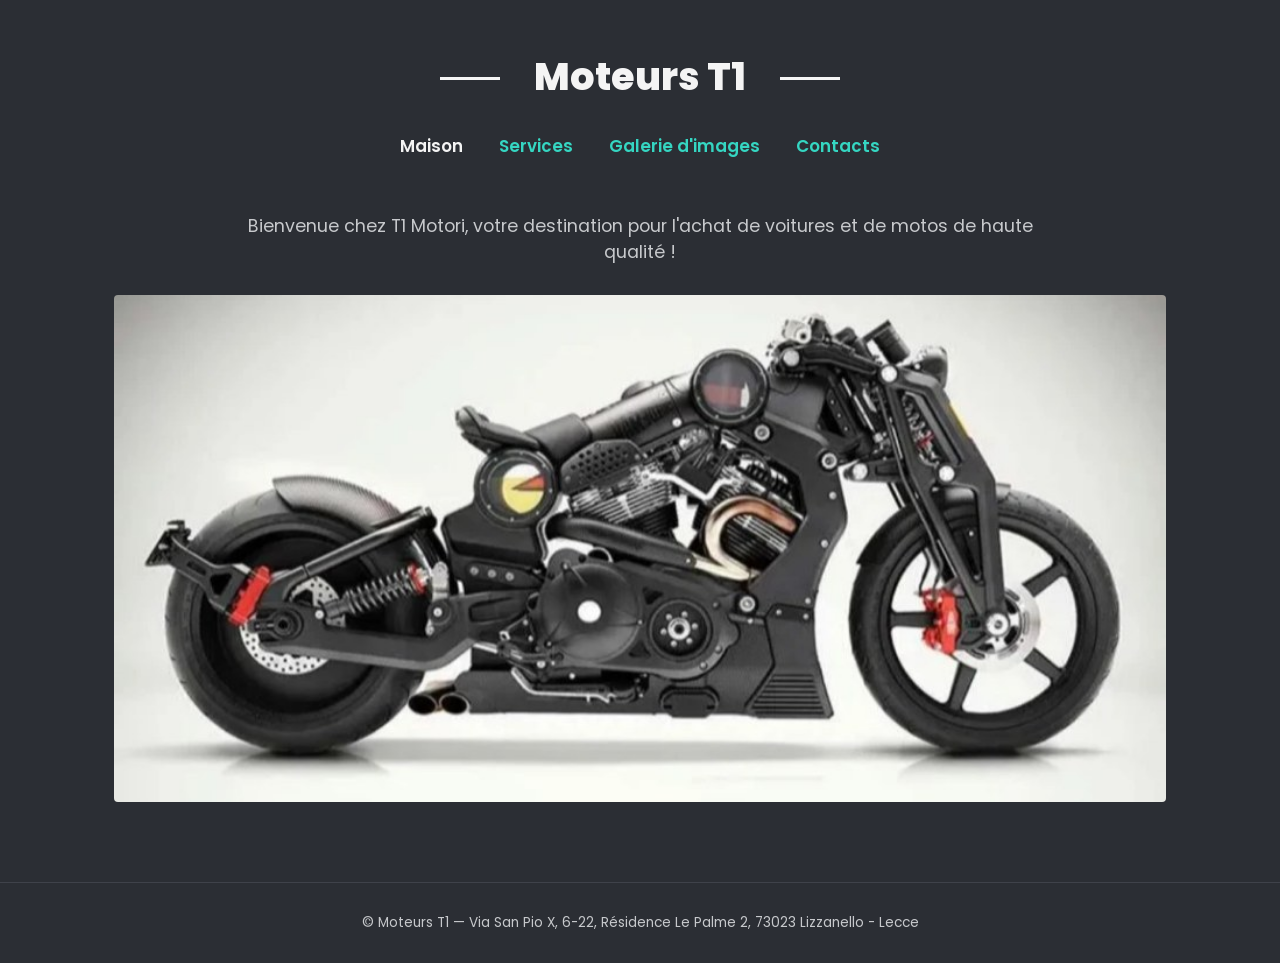
<file: index.html>
<!DOCTYPE html>
<html lang="fr">
<head>
<meta charset="UTF-8">
<meta name="viewport" content="width=device-width, initial-scale=1.0">
<title>Moteurs T1</title>
<link rel="stylesheet" href="style.css">
</head>
<body>

<header>
  <h1>Moteurs T1</h1>
  <nav>
    <a href="index.html" class="active">Maison</a>
    <a href="services.html">Services</a>
    <a href="gallery.html">Galerie d'images</a>
    <a href="contacts.html">Contacts</a>
  </nav>
</header>

<main>
  <p class="intro">Bienvenue chez T1 Motori, votre destination pour l'achat de voitures et de motos de haute qualité !</p>
  <div class="hero-image">
    <img src="images/moto.jpg" alt="Moto en vente chez Moteurs T1">
  </div>
</main>

<footer>
  &copy; Moteurs T1 &mdash; Via San Pio X, 6-22, Résidence Le Palme 2, 73023 Lizzanello - Lecce
</footer>

</body>
</html>
</file>
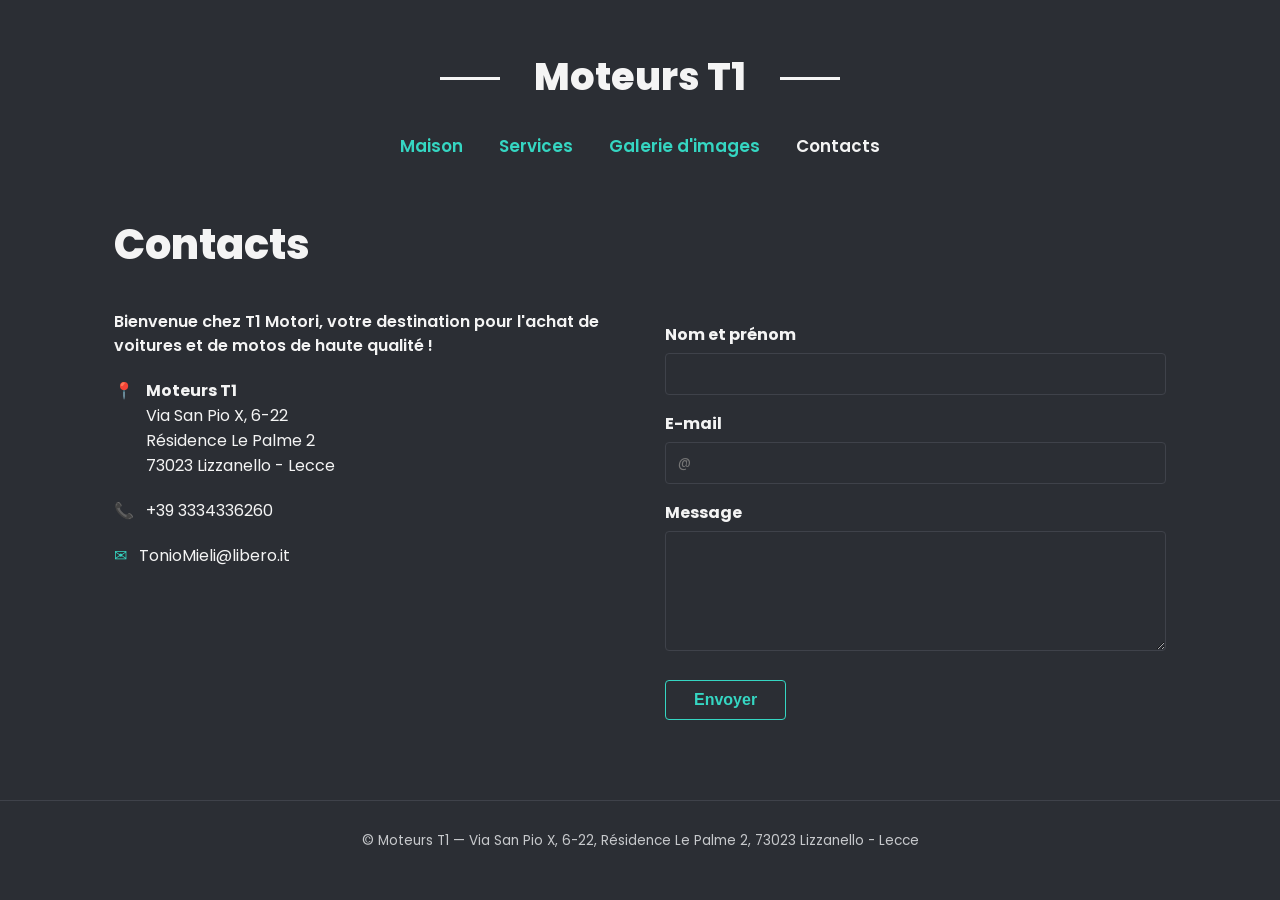
<file: Contacts.html>
<!DOCTYPE html>
<html lang="fr">
<head>
<meta charset="UTF-8">
<meta name="viewport" content="width=device-width, initial-scale=1.0">
<title>Contacts - Moteurs T1</title>
<link rel="stylesheet" href="style.css">
</head>
<body>

<header>
  <h1>Moteurs T1</h1>
  <nav>
    <a href="index.html">Maison</a>
    <a href="services.html">Services</a>
    <a href="gallery.html">Galerie d'images</a>
    <a href="contacts.html" class="active">Contacts</a>
  </nav>
</header>

<main>
  <h2 class="page-title">Contacts</h2>

  <div class="contact-wrap">
    <div class="contact-info">
      <p>Bienvenue chez T1 Motori, votre destination pour l'achat de voitures et de motos de haute qualité !</p>

      <div class="row">
        <span class="icon">&#128205;</span>
        <span>
          <strong>Moteurs T1</strong><br>
          Via San Pio X, 6-22<br>
          Résidence Le Palme 2<br>
          73023 Lizzanello - Lecce
        </span>
      </div>

      <div class="row">
        <span class="icon">&#128222;</span>
        <span>+39 3334336260</span>
      </div>

      <div class="row">
        <span class="icon">&#9993;</span>
        <span>TonioMieli@libero.it</span>
      </div>
    </div>

    <div>
      <form action="mailto:TonioMieli@libero.it" method="post" enctype="text/plain">
        <label for="nom">Nom et prénom</label>
        <input type="text" id="nom" name="Nom">

        <label for="email">E-mail</label>
        <input type="email" id="email" name="Email" placeholder="@">

        <label for="message">Message</label>
        <textarea id="message" name="Message"></textarea>

        <button type="submit" class="send">Envoyer</button>
      </form>
    </div>
  </div>
</main>

<footer>
  &copy; Moteurs T1 &mdash; Via San Pio X, 6-22, Résidence Le Palme 2, 73023 Lizzanello - Lecce
</footer>

</body>
</html>
</file>
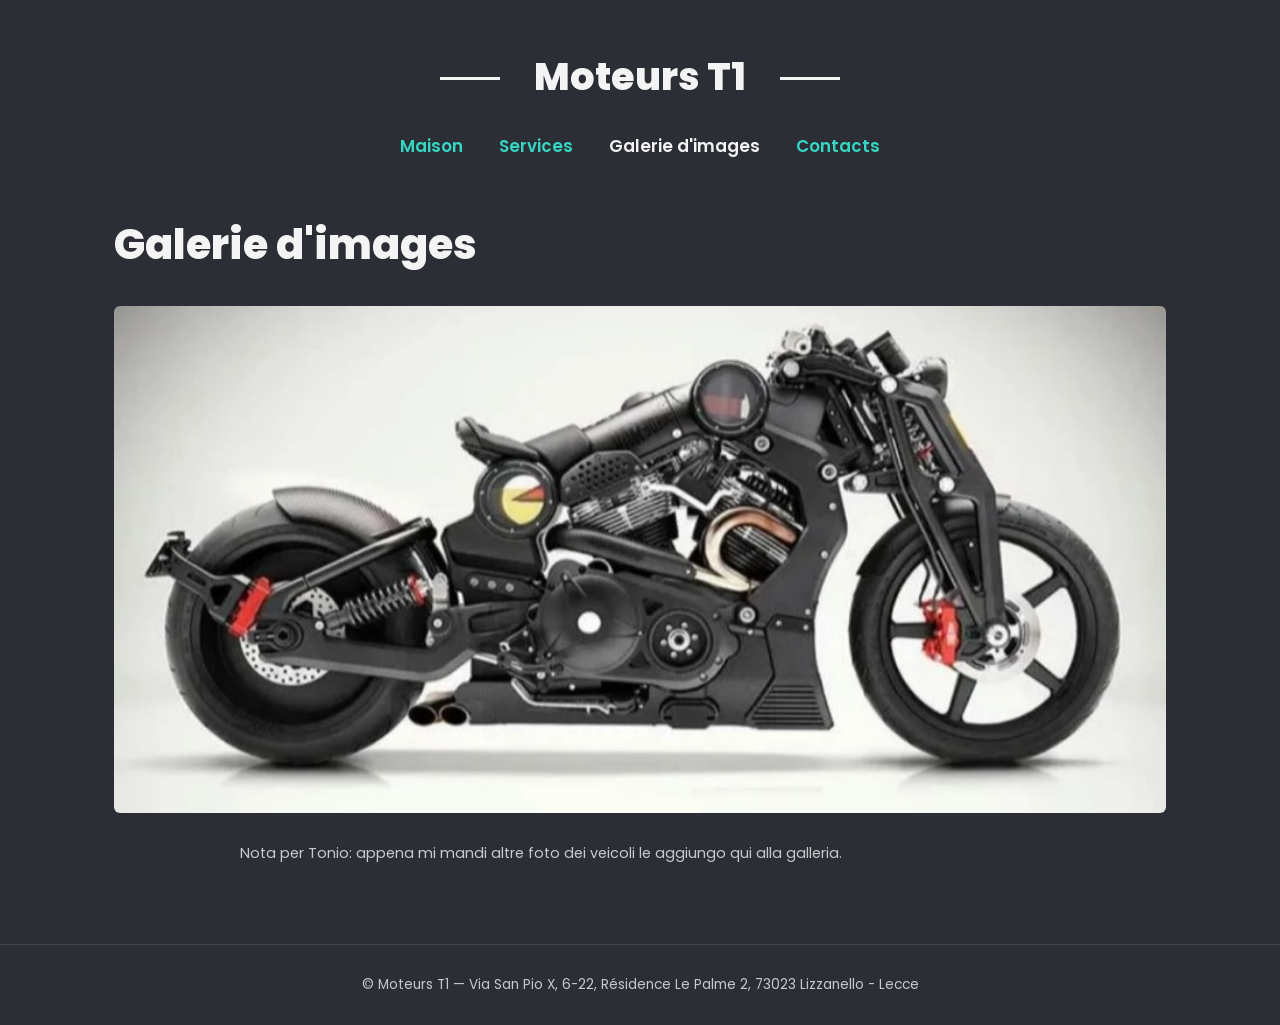
<file: gallery.html>
<!DOCTYPE html>
<html lang="fr">
<head>
<meta charset="UTF-8">
<meta name="viewport" content="width=device-width, initial-scale=1.0">
<title>Galerie d'images - Moteurs T1</title>
<link rel="stylesheet" href="style.css">
</head>
<body>

<header>
  <h1>Moteurs T1</h1>
  <nav>
    <a href="index.html">Maison</a>
    <a href="services.html">Services</a>
    <a href="gallery.html" class="active">Galerie d'images</a>
    <a href="contacts.html">Contacts</a>
  </nav>
</header>

<main>
  <h2 class="page-title">Galerie d'images</h2>

  <div class="gallery-grid">
    <img src="images/moto.jpg" alt="Moto en vente chez Moteurs T1">
  </div>

  <p class="intro" style="margin-top:30px; text-align:left; font-size:0.9rem;">
    Nota per Tonio: appena mi mandi altre foto dei veicoli le aggiungo qui alla galleria.
  </p>
</main>

<footer>
  &copy; Moteurs T1 &mdash; Via San Pio X, 6-22, Résidence Le Palme 2, 73023 Lizzanello - Lecce
</footer>

</body>
</html>
</file>
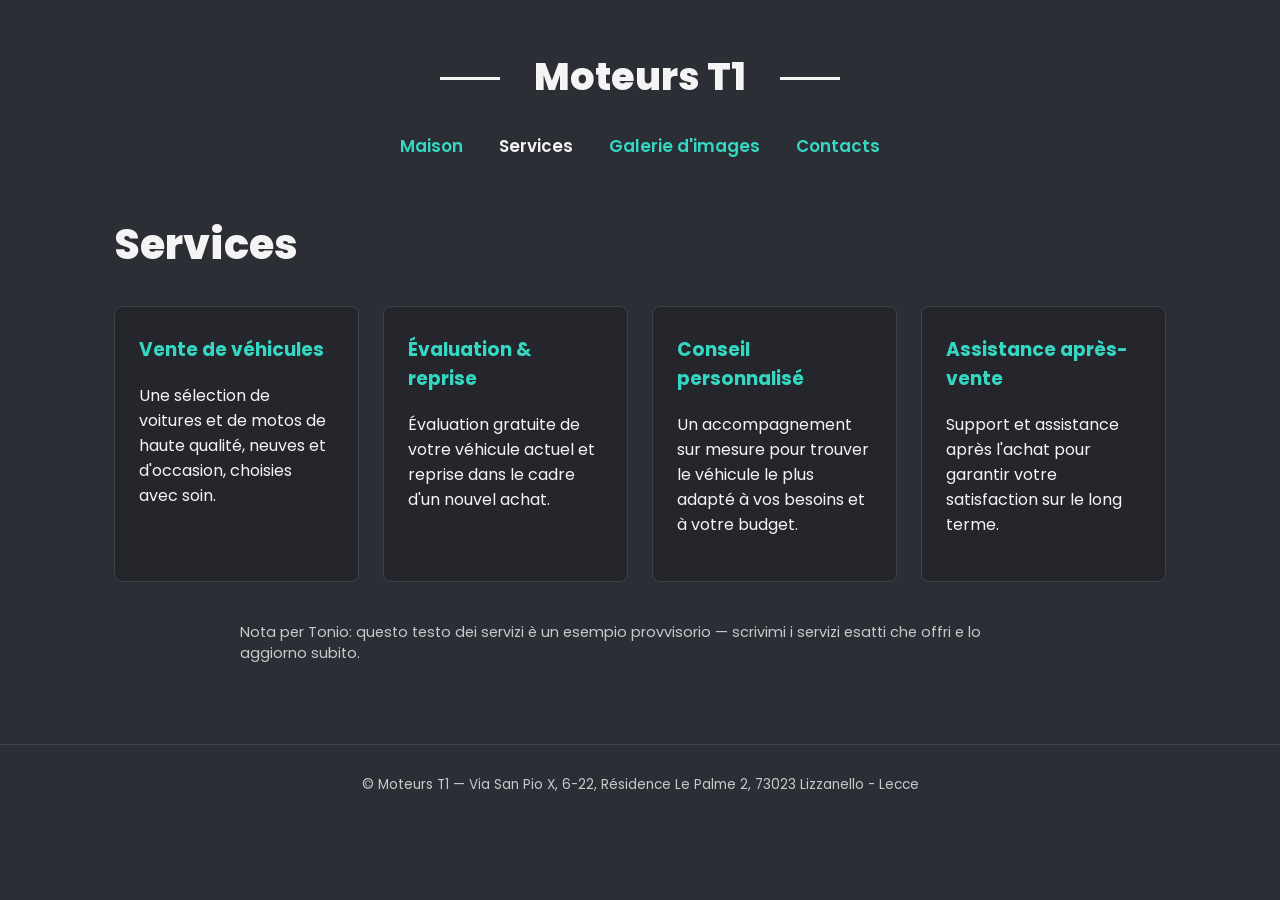
<file: Services.html>
<!DOCTYPE html>
<html lang="fr">
<head>
<meta charset="UTF-8">
<meta name="viewport" content="width=device-width, initial-scale=1.0">
<title>Services - Moteurs T1</title>
<link rel="stylesheet" href="style.css">
</head>
<body>

<header>
  <h1>Moteurs T1</h1>
  <nav>
    <a href="index.html">Maison</a>
    <a href="services.html" class="active">Services</a>
    <a href="gallery.html">Galerie d'images</a>
    <a href="contacts.html">Contacts</a>
  </nav>
</header>

<main>
  <h2 class="page-title">Services</h2>

  <div class="services-grid">
    <div class="service-card">
      <h3>Vente de véhicules</h3>
      <p>Une sélection de voitures et de motos de haute qualité, neuves et d'occasion, choisies avec soin.</p>
    </div>
    <div class="service-card">
      <h3>Évaluation & reprise</h3>
      <p>Évaluation gratuite de votre véhicule actuel et reprise dans le cadre d'un nouvel achat.</p>
    </div>
    <div class="service-card">
      <h3>Conseil personnalisé</h3>
      <p>Un accompagnement sur mesure pour trouver le véhicule le plus adapté à vos besoins et à votre budget.</p>
    </div>
    <div class="service-card">
      <h3>Assistance après-vente</h3>
      <p>Support et assistance après l'achat pour garantir votre satisfaction sur le long terme.</p>
    </div>
  </div>

  <p class="intro" style="margin-top:40px; text-align:left; font-size:0.9rem;">
    Nota per Tonio: questo testo dei servizi è un esempio provvisorio — scrivimi i servizi esatti che offri e lo aggiorno subito.
  </p>
</main>

<footer>
  &copy; Moteurs T1 &mdash; Via San Pio X, 6-22, Résidence Le Palme 2, 73023 Lizzanello - Lecce
</footer>

</body>
</html>
</file>
<file: style.css>
@import url('https://fonts.googleapis.com/css2?family=Poppins:wght@400;600;700;800&display=swap');

:root {
  --bg: #2b2e34;
  --bg-alt: #24262b;
  --text: #f4f4f4;
  --muted: #c7c9cc;
  --accent: #35d6c2;
  --border: #3f424a;
}

* { box-sizing: border-box; }

body {
  margin: 0;
  background: var(--bg);
  color: var(--text);
  font-family: 'Poppins', Arial, sans-serif;
}

header {
  text-align: center;
  padding: 48px 20px 24px;
}

header h1 {
  display: inline-block;
  font-size: 2.4rem;
  font-weight: 800;
  margin: 0;
  position: relative;
  padding: 0 24px;
}

header h1::before,
header h1::after {
  content: "";
  position: absolute;
  top: 50%;
  width: 60px;
  height: 3px;
  background: var(--text);
}
header h1::before { left: -70px; }
header h1::after { right: -70px; }

nav {
  margin-top: 28px;
  display: flex;
  justify-content: center;
  gap: 36px;
  flex-wrap: wrap;
}

nav a {
  color: var(--accent);
  text-decoration: none;
  font-weight: 600;
  font-size: 1.05rem;
}
nav a:hover { text-decoration: underline; }
nav a.active { color: var(--text); }

main {
  max-width: 1100px;
  margin: 0 auto;
  padding: 20px 24px 80px;
}

.hero-image {
  margin-top: 30px;
  border-radius: 4px;
  overflow: hidden;
  background: #ffffff;
}
.hero-image img {
  width: 100%;
  display: block;
}

.intro {
  max-width: 800px;
  margin: 10px auto 0;
  text-align: center;
  color: var(--muted);
  font-size: 1.1rem;
}

h2.page-title {
  font-size: 2.6rem;
  font-weight: 800;
  margin: 10px 0 30px;
}

.services-grid {
  display: grid;
  grid-template-columns: repeat(auto-fit, minmax(240px, 1fr));
  gap: 24px;
  margin-top: 30px;
}

.service-card {
  background: var(--bg-alt);
  border: 1px solid var(--border);
  border-radius: 8px;
  padding: 28px 24px;
}
.service-card h3 {
  color: var(--accent);
  margin-top: 0;
}

.gallery-grid {
  display: grid;
  grid-template-columns: repeat(auto-fit, minmax(260px, 1fr));
  gap: 20px;
  margin-top: 30px;
}
.gallery-grid img {
  width: 100%;
  border-radius: 6px;
  display: block;
  background: #fff;
}

.contact-wrap {
  display: grid;
  grid-template-columns: 1fr 1fr;
  gap: 50px;
  margin-top: 20px;
}
@media (max-width: 760px) {
  .contact-wrap { grid-template-columns: 1fr; }
}

.contact-info p {
  font-weight: 600;
  line-height: 1.5;
  margin: 4px 0 20px;
}
.contact-info .row {
  display: flex;
  gap: 12px;
  margin-bottom: 20px;
}
.contact-info .row span.icon {
  color: var(--accent);
}

form label {
  display: block;
  font-weight: 700;
  margin: 16px 0 6px;
}
form input, form textarea {
  width: 100%;
  background: transparent;
  border: 1px solid var(--border);
  border-radius: 4px;
  padding: 10px 12px;
  color: var(--text);
  font-family: inherit;
}
form textarea { min-height: 120px; }

button.send {
  margin-top: 22px;
  background: transparent;
  color: var(--accent);
  border: 1px solid var(--accent);
  padding: 10px 28px;
  border-radius: 4px;
  font-weight: 600;
  font-size: 1rem;
  cursor: pointer;
}
button.send:hover { background: var(--accent); color: var(--bg); }

footer {
  text-align: center;
  padding: 30px 20px;
  color: var(--muted);
  font-size: 0.85rem;
  border-top: 1px solid var(--border);
}
</file>
